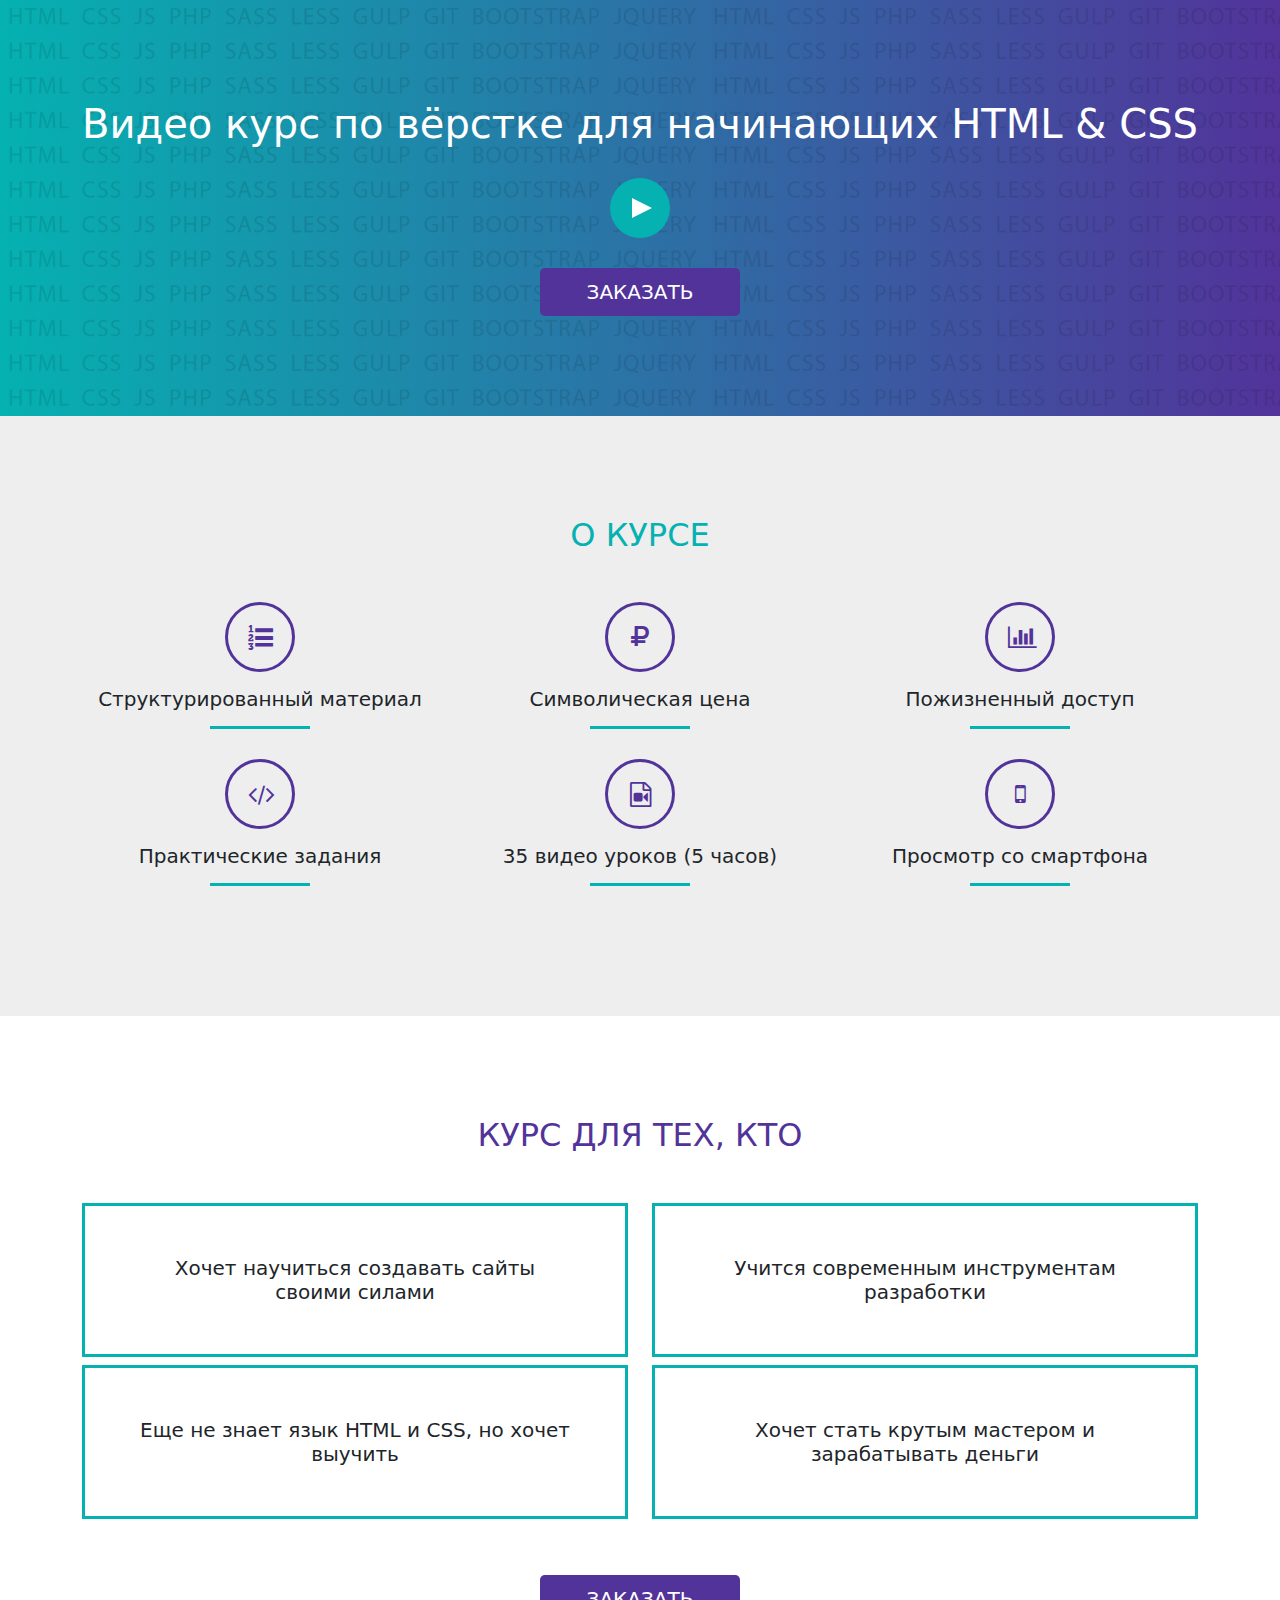
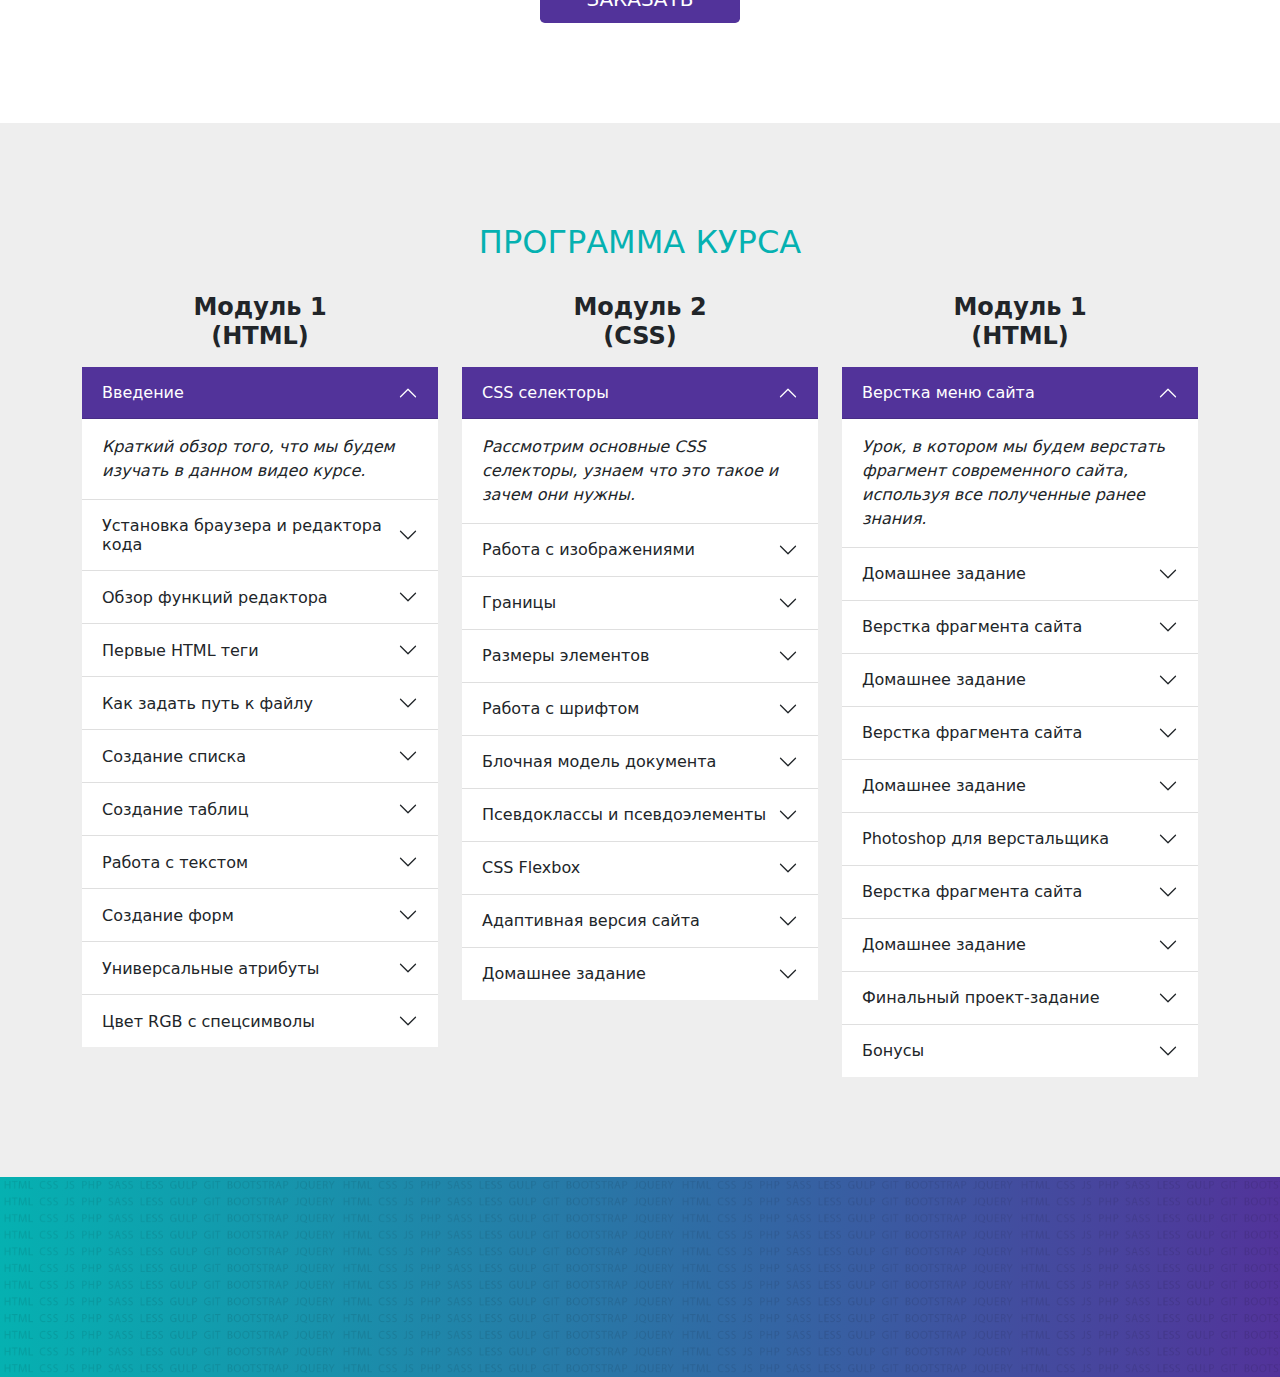
<file: task1/index.html>
<!DOCTYPE html>
<html lang="en">

<head>
  <meta charset="UTF-8">
  <meta name="viewport" content="width=device-width, initial-scale=1.0">
  <link rel="shortcut icon" href="./img/favicon.ico" type="image/x-icon">
  <link rel="stylesheet" href="./css/bootstrap.min.css">
  <link rel="stylesheet" href="./css/fontello.css">
  <link rel="stylesheet" href="./css/style.css">
  <title>Bootstrap task 1</title>
</head>

<body>
  <header>
    <div class="container">
      <div class="row">
        <div class="col-12">
          <h1 class="text-center text-white">Видео курс по вёрстке для начинающих HTML & CSS</h1>
          <div class="itd-play" data-bs-toggle="modal" data-bs-target="#exampleModal">
            <div class="itd-triangle"></div>
          </div>
          <a href="#footer" class="btn btn-itd btn-lg text-uppercase">Заказать</a>
        </div>
      </div>
    </div>
  </header>
  <section class="about">
    <div class="container">
      <div class="row">
        <div class="col-12">
          <h2 class="text-center text-uppercase color1 mb-5">О курсе</h2>
        </div>
      </div>
      <div class="row">
        <div class="col-xl-4 col-md-6 col-sm-12">
          <div class="itd-circle"><i class="icon-list-numbered"></i></div>
          <h5 class="text-center">Структурированный материал</h5>
          <div class="line"></div>
        </div>
        <div class="col-xl-4 col-md-6 col-sm-12">
          <div class="itd-circle"><i class="icon-rouble"></i></div>
          <h5 class="text-center">Символическая цена</h5>
          <div class="line"></div>
        </div>
        <div class="col-xl-4 col-md-6 col-sm-12">
          <div class="itd-circle"><i class="icon-chart-bar"></i></div>
          <h5 class="text-center">Пожизненный доступ</h5>
          <div class="line"></div>
        </div>
        <div class="col-xl-4 col-md-6 col-sm-12">
          <div class="itd-circle"><i class="icon-code"></i></div>
          <h5 class="text-center">Практические задания</h5>
          <div class="line"></div>
        </div>
        <div class="col-xl-4 col-md-6 col-sm-12">
          <div class="itd-circle"><i class="icon-file-video"></i></div>
          <h5 class="text-center">35 видео уроков (5 часов)</h5>
          <div class="line"></div>
        </div>
        <div class="col-xl-4 col-md-6 col-sm-12">
          <div class="itd-circle"><i class="icon-mobile"></i></div>
          <h5 class="text-center">Просмотр со смартфона</h5>
          <div class="line"></div>
        </div>
      </div>
    </div>
  </section>

  <section class="forwhom">
    <div class="container">
      <div class="row">
        <div class="col-12">
          <h2 class="text-center text-uppercase color2 mb-5">КУРС ДЛЯ ТЕХ, КТО</h2>
        </div>
      </div>
      <div class="row mb-5">
        <div class="col-md-6 col-sm-12">
          <h5 class="text-center">Хочет научиться создавать сайты своими силами</h5>
        </div>
        <div class="col-md-6 col-sm-12">
          <h5 class="text-center">Учится современным инструментам разработки</h5>
        </div>
        <div class="col-md-6 col-sm-12">
          <h5 class="text-center">Еще не знает язык HTML и CSS, но хочет выучить</h5>
        </div>
        <div class="col-md-6 col-sm-12">
          <h5 class="text-center">Хочет стать крутым мастером и зарабатывать деньги</h5>
        </div>
      </div>
      <div class="row">
        <div class="col-12">
          <a href="#footer" class="btn btn-itd btn-lg text-uppercase">Заказать</a>
        </div>
      </div>
    </div>
  </section>

  <section class="shedule">
    <div class="container">
      <div class="row">
        <div class="col-12">
          <h2 class="text-center text-uppercase color1 mb-3">ПРОГРАММА КУРСА</h2>
        </div>
      </div>
      <div class="row">
        <div class="col-md-4 col-sm-12">
          <h4 class="text-center fw-bold mb-3 mt-3">Модуль 1<br>(HTML)</h4>
          <div class="accordion accordion-flush" id="accordion1">
            <div class="accordion-item">
              <h2 class="accordion-header" id="heading1">
                <button class="accordion-button" type="button" data-bs-toggle="collapse" data-bs-target="#flush-collapse1" aria-expanded="false" aria-controls="flush-collapse1">
                  Введение
                </button>
              </h2>
              <div id="flush-collapse1" class="accordion-collapse collapse show" aria-labelledby="heading1" data-bs-parent="#accordion1">
                <div class="accordion-body fst-italic">Краткий обзор того, что мы будем изучать в данном видео курсе.</div>
              </div>
            </div>
            <div class="accordion-item">
              <h2 class="accordion-header" id="heading2">
                <button class="accordion-button collapsed" type="button" data-bs-toggle="collapse" data-bs-target="#flush-collapse2" aria-expanded="false" aria-controls="flush-collapse2">
                  Установка браузера и редактора кода
                </button>
              </h2>
              <div id="flush-collapse2" class="accordion-collapse collapse" aria-labelledby="heading2" data-bs-parent="#accordion1">
                <div class="accordion-body fst-italic fst-italic">В этом уроке мы установим браузер Google Chrome и редактор кода VS Code.</div>
              </div>
            </div>
            <div class="accordion-item">
              <h2 class="accordion-header" id="heading3">
                <button class="accordion-button collapsed" type="button" data-bs-toggle="collapse" data-bs-target="#flush-collapse3" aria-expanded="false" aria-controls="flush-collapse3">
                  Обзор функций редактора
                </button>
              </h2>
              <div id="flush-collapse3" class="accordion-collapse collapse" aria-labelledby="heading3" data-bs-parent="#accordion1">
                <div class="accordion-body fst-italic">Рассмотрим функции редактора VS Code и узнаем как с ним работать.</div>
              </div>
            </div>
            <div class="accordion-item">
              <h2 class="accordion-header" id="heading4">
                <button class="accordion-button collapsed" type="button" data-bs-toggle="collapse" data-bs-target="#flush-collapse4" aria-expanded="false" aria-controls="flush-collapse4">
                  Первые HTML теги
                </button>
              </h2>
              <div id="flush-collapse4" class="accordion-collapse collapse" aria-labelledby="heading4" data-bs-parent="#accordion1">
                <div class="accordion-body fst-italic">Выучим свои первые HTML теги, с помощью которых и создаются любые сайты.</div>
              </div>
            </div>
            <div class="accordion-item">
              <h2 class="accordion-header" id="heading5">
                <button class="accordion-button collapsed" type="button" data-bs-toggle="collapse" data-bs-target="#flush-collapse5" aria-expanded="false" aria-controls="flush-collapse5">
                  Как задать путь к файлу
                </button>
              </h2>
              <div id="flush-collapse5" class="accordion-collapse collapse" aria-labelledby="heading5" data-bs-parent="#accordion1">
                <div class="accordion-body fst-italic">Научимся правильно указывать путь к файлам изображений и другим страницам сайта.</div>
              </div>
            </div>
            <div class="accordion-item">
              <h2 class="accordion-header" id="heading6">
                <button class="accordion-button collapsed" type="button" data-bs-toggle="collapse" data-bs-target="#flush-collapse6" aria-expanded="false" aria-controls="flush-collapse6">
                  Создание списка
                </button>
              </h2>
              <div id="flush-collapse6" class="accordion-collapse collapse" aria-labelledby="heading6" data-bs-parent="#accordion1">
                <div class="accordion-body fst-italic">Научимся создавать списки на своем сайте.</div>
              </div>
            </div>
            <div class="accordion-item">
              <h2 class="accordion-header" id="heading7">
                <button class="accordion-button collapsed" type="button" data-bs-toggle="collapse" data-bs-target="#flush-collapse7" aria-expanded="false" aria-controls="flush-collapse7">
                  Создание таблиц
                </button>
              </h2>
              <div id="flush-collapse7" class="accordion-collapse collapse" aria-labelledby="heading7" data-bs-parent="#accordion1">
                <div class="accordion-body fst-italic">В этом уроке мы рассмотри, как создавать таблицы на языке HTML.</div>
              </div>
            </div>
            <div class="accordion-item">
              <h2 class="accordion-header" id="heading8">
                <button class="accordion-button collapsed" type="button" data-bs-toggle="collapse" data-bs-target="#flush-collapse8" aria-expanded="false" aria-controls="flush-collapse8">
                  Работа с текстом
                </button>
              </h2>
              <div id="flush-collapse8" class="accordion-collapse collapse" aria-labelledby="heading8" data-bs-parent="#accordion1">
                <div class="accordion-body fst-italic">В этом видео уроке мы узнаем, как работать с текстом.</div>
              </div>
            </div>
            <div class="accordion-item">
              <h2 class="accordion-header" id="heading9">
                <button class="accordion-button collapsed" type="button" data-bs-toggle="collapse" data-bs-target="#flush-collapse9" aria-expanded="false" aria-controls="flush-collapse9">
                  Создание форм
                </button>
              </h2>
              <div id="flush-collapse9" class="accordion-collapse collapse" aria-labelledby="heading9" data-bs-parent="#accordion1">
                <div class="accordion-body fst-italic">Научимся создавать формы для ввода текста, флажки и кнопки.</div>
              </div>
            </div>
            <div class="accordion-item">
              <h2 class="accordion-header" id="heading10">
                <button class="accordion-button collapsed" type="button" data-bs-toggle="collapse" data-bs-target="#flush-collapse10" aria-expanded="false" aria-controls="flush-collapse10">
                  Универсальные атрибуты
                </button>
              </h2>
              <div id="flush-collapse10" class="accordion-collapse collapse" aria-labelledby="heading10" data-bs-parent="#accordion1">
                <div class="accordion-body fst-italic">Рассмотрим универсальные атрибуты, которые можно добавлять любому HTML тегу.</div>
              </div>
            </div>
            <div class="accordion-item">
              <h2 class="accordion-header" id="heading11">
                <button class="accordion-button collapsed" type="button" data-bs-toggle="collapse" data-bs-target="#flush-collapse11" aria-expanded="false" aria-controls="flush-collapse11">
                  Цвет RGB с спецсимволы
                </button>
              </h2>
              <div id="flush-collapse11" class="accordion-collapse collapse" aria-labelledby="heading11" data-bs-parent="#accordion1">
                <div class="accordion-body fst-italic">Научимся работать с RGB цветом и добавлять специальные символы на свой сайт.</div>
              </div>
            </div>
          </div>
        </div>

        <div class="col-md-4 col-sm-12">
          <h4 class="text-center fw-bold mb-3 mt-3">Модуль 2<br>(CSS)</h4>
          <div class="accordion accordion-flush" id="accordion2">
            <div class="accordion-item">
              <h2 class="accordion-header" id="heading2_1">
                <button class="accordion-button" type="button" data-bs-toggle="collapse" data-bs-target="#flush-collapse2_1" aria-expanded="false" aria-controls="flush-collapse2_1">
                  CSS селекторы
                </button>
              </h2>
              <div id="flush-collapse2_1" class="accordion-collapse collapse show" aria-labelledby="heading2_1" data-bs-parent="#accordion2">
                <div class="accordion-body fst-italic">Рассмотрим основные CSS селекторы, узнаем что это такое и зачем они нужны.</div>
              </div>
            </div>
            <div class="accordion-item">
              <h2 class="accordion-header" id="heading2_2">
                <button class="accordion-button collapsed" type="button" data-bs-toggle="collapse" data-bs-target="#flush-collapse2_2" aria-expanded="false" aria-controls="flush-collapse2_2">
                  Работа с изображениями
                </button>
              </h2>
              <div id="flush-collapse2_2" class="accordion-collapse collapse" aria-labelledby="heading2_2" data-bs-parent="#accordion2">
                <div class="accordion-body fst-italic fst-italic">Научимся работать с изображениями на языке CSS.</div>
              </div>
            </div>
            <div class="accordion-item">
              <h2 class="accordion-header" id="heading2_3">
                <button class="accordion-button collapsed" type="button" data-bs-toggle="collapse" data-bs-target="#flush-collapse2_3" aria-expanded="false" aria-controls="flush-collapse2_3">
                  Границы
                </button>
              </h2>
              <div id="flush-collapse2_3" class="accordion-collapse collapse" aria-labelledby="heading2_3" data-bs-parent="#accordion2">
                <div class="accordion-body fst-italic">В этом уроке мы научимся создавать границы вокруг любого элемента на сайте и стилизовать их.</div>
              </div>
            </div>
            <div class="accordion-item">
              <h2 class="accordion-header" id="heading2_4">
                <button class="accordion-button collapsed" type="button" data-bs-toggle="collapse" data-bs-target="#flush-collapse2_4" aria-expanded="false" aria-controls="flush-collapse2_4">
                  Размеры элементов
                </button>
              </h2>
              <div id="flush-collapse2_4" class="accordion-collapse collapse" aria-labelledby="heading2_4" data-bs-parent="#accordion2">
                <div class="accordion-body fst-italic">Разберемся, как изменять размеры элементов на странице с помощью CSS.</div>
              </div>
            </div>
            <div class="accordion-item">
              <h2 class="accordion-header" id="heading2_5">
                <button class="accordion-button collapsed" type="button" data-bs-toggle="collapse" data-bs-target="#flush-collapse2_5" aria-expanded="false" aria-controls="flush-collapse2_5">
                  Работа с шрифтом
                </button>
              </h2>
              <div id="flush-collapse2_5" class="accordion-collapse collapse" aria-labelledby="heading2_5" data-bs-parent="#accordion2">
                <div class="accordion-body fst-italic">Научимся работать со шрифтами. Установим свой шрифт на сайт.</div>
              </div>
            </div>
            <div class="accordion-item">
              <h2 class="accordion-header" id="heading2_6">
                <button class="accordion-button collapsed" type="button" data-bs-toggle="collapse" data-bs-target="#flush-collapse2_6" aria-expanded="false" aria-controls="flush-collapse2_6">
                  Блочная модель документа
                </button>
              </h2>
              <div id="flush-collapse2_6" class="accordion-collapse collapse" aria-labelledby="heading2_6" data-bs-parent="#accordion2">
                <div class="accordion-body fst-italic">В этом уроке мы поговорим про блочную модель документа и научимся пользоваться блочной моделью.</div>
              </div>
            </div>
            <div class="accordion-item">
              <h2 class="accordion-header" id="heading2_7">
                <button class="accordion-button collapsed" type="button" data-bs-toggle="collapse" data-bs-target="#flush-collapse2_7" aria-expanded="false" aria-controls="flush-collapse2_7">
                  Псевдоклассы и псевдоэлементы
                </button>
              </h2>
              <div id="flush-collapse2_7" class="accordion-collapse collapse" aria-labelledby="heading2_7" data-bs-parent="#accordion2">
                <div class="accordion-body fst-italic">Псевдоклассы и псевдоэлементы на языке CSS позволяют расширять основные возможности языка, которые мы уже выучили.</div>
              </div>
            </div>
            <div class="accordion-item">
              <h2 class="accordion-header" id="heading2_8">
                <button class="accordion-button collapsed" type="button" data-bs-toggle="collapse" data-bs-target="#flush-collapse2_8" aria-expanded="false" aria-controls="flush-collapse2_8">
                  CSS Flexbox
                </button>
              </h2>
              <div id="flush-collapse2_8" class="accordion-collapse collapse" aria-labelledby="heading2_8" data-bs-parent="#accordion2">
                <div class="accordion-body fst-italic">В этом уроке мы изучим базовые приемы Flexbox верстки и будем применять их в следующем модуле.</div>
              </div>
            </div>
            <div class="accordion-item">
              <h2 class="accordion-header" id="heading2_9">
                <button class="accordion-button collapsed" type="button" data-bs-toggle="collapse" data-bs-target="#flush-collapse2_9" aria-expanded="false" aria-controls="flush-collapse2_9">
                  Адаптивная версия сайта
                </button>
              </h2>
              <div id="flush-collapse2_9" class="accordion-collapse collapse" aria-labelledby="heading2_9" data-bs-parent="#accordion2">
                <div class="accordion-body fst-italic">В этом уроке мы будем учиться создавать адаптивную сетку на CSS. Так же научимся работать с переменными и функцией calc. Узнаем, как создавать медиа-запросы, чтобы сделать адаптивную версию своего сайта для мобильных устройств. Научимся создавать макет с 12-колончатой сеткой в Photoshop, сравним нашу сетку с сеткой Bootstrap 5, а так же научимся её подключать и узнаем как проверять свой сайт на эмуляторе мобильных устроств прямо с браузера на ПК.</div>
              </div>
            </div>
            <div class="accordion-item">
              <h2 class="accordion-header" id="heading2_10">
                <button class="accordion-button collapsed" type="button" data-bs-toggle="collapse" data-bs-target="#flush-collapse2_10" aria-expanded="false" aria-controls="flush-collapse2_10">
                  Домашнее задание
                </button>
              </h2>
              <div id="flush-collapse2_10" class="accordion-collapse collapse" aria-labelledby="heading2_10" data-bs-parent="#accordion2">
                <div class="accordion-body fst-italic">Задание для практики по теме 'создание адаптивной сетки на CSS'.</div>
              </div>
            </div>
          </div>
        </div>

        <div class="col-md-4 col-sm-12">
          <h4 class="text-center fw-bold mb-3 mt-3">Модуль 1<br>(HTML)</h4>
          <div class="accordion accordion-flush" id="accordion3">
            <div class="accordion-item">
              <h2 class="accordion-header" id="heading3_1">
                <button class="accordion-button" type="button" data-bs-toggle="collapse" data-bs-target="#flush-collapse3_1" aria-expanded="false" aria-controls="flush-collapse3_1">
                  Верстка меню сайта
                </button>
              </h2>
              <div id="flush-collapse3_1" class="accordion-collapse collapse show" aria-labelledby="heading3_1" data-bs-parent="#accordion3">
                <div class="accordion-body fst-italic">Урок, в котором мы будем верстать фрагмент современного сайта, используя все полученные ранее знания.</div>
              </div>
            </div>
            <div class="accordion-item">
              <h2 class="accordion-header" id="heading3_2">
                <button class="accordion-button collapsed" type="button" data-bs-toggle="collapse" data-bs-target="#flush-collapse3_2" aria-expanded="false" aria-controls="flush-collapse3_2">
                  Домашнее задание
                </button>
              </h2>
              <div id="flush-collapse3_2" class="accordion-collapse collapse" aria-labelledby="heading3_2" data-bs-parent="#accordion3">
                <div class="accordion-body fst-italic fst-italic">Домашнее задание для закрепления изученного материала в предыдущем уроке.</div>
              </div>
            </div>
            <div class="accordion-item">
              <h2 class="accordion-header" id="heading3_3">
                <button class="accordion-button collapsed" type="button" data-bs-toggle="collapse" data-bs-target="#flush-collapse3_3" aria-expanded="false" aria-controls="flush-collapse3_3">
                  Верстка фрагмента сайта
                </button>
              </h2>
              <div id="flush-collapse3_3" class="accordion-collapse collapse" aria-labelledby="heading3_3" data-bs-parent="#accordion3">
                <div class="accordion-body fst-italic">Урок, в котором мы будем верстать фрагмент современного сайта, используя все полученные ранее знания.</div>
              </div>
            </div>
            <div class="accordion-item">
              <h2 class="accordion-header" id="heading3_4">
                <button class="accordion-button collapsed" type="button" data-bs-toggle="collapse" data-bs-target="#flush-collapse3_4" aria-expanded="false" aria-controls="flush-collapse3_4">
                  Домашнее задание
                </button>
              </h2>
              <div id="flush-collapse3_4" class="accordion-collapse collapse" aria-labelledby="heading3_4" data-bs-parent="#accordion3">
                <div class="accordion-body fst-italic">Домашнее задание для закрепления изученного материала в предыдущем уроке.</div>
              </div>
            </div>
            <div class="accordion-item">
              <h2 class="accordion-header" id="heading3_5">
                <button class="accordion-button collapsed" type="button" data-bs-toggle="collapse" data-bs-target="#flush-collapse3_5" aria-expanded="false" aria-controls="flush-collapse3_5">
                  Верстка фрагмента сайта
                </button>
              </h2>
              <div id="flush-collapse3_5" class="accordion-collapse collapse" aria-labelledby="heading3_5" data-bs-parent="#accordion3">
                <div class="accordion-body fst-italic">Урок, в котором мы будем верстать фрагмент современного сайта, используя все полученные ранее знания.</div>
              </div>
            </div>
            <div class="accordion-item">
              <h2 class="accordion-header" id="heading3_6">
                <button class="accordion-button collapsed" type="button" data-bs-toggle="collapse" data-bs-target="#flush-collapse3_6" aria-expanded="false" aria-controls="flush-collapse3_6">
                  Домашнее задание
                </button>
              </h2>
              <div id="flush-collapse3_6" class="accordion-collapse collapse" aria-labelledby="heading3_6" data-bs-parent="#accordion3">
                <div class="accordion-body fst-italic">Домашнее задание для закрепления изученного материала в предыдущем уроке.</div>
              </div>
            </div>
            <div class="accordion-item">
              <h2 class="accordion-header" id="heading3_7">
                <button class="accordion-button collapsed" type="button" data-bs-toggle="collapse" data-bs-target="#flush-collapse3_7" aria-expanded="false" aria-controls="flush-collapse3_7">
                  Photoshop для верстальщика
                </button>
              </h2>
              <div id="flush-collapse3_7" class="accordion-collapse collapse" aria-labelledby="heading3_7" data-bs-parent="#accordion3">
                <div class="accordion-body fst-italic">В этом уроке мы рассмотрим графический редактор Photoshop и научимся основным приемам, которые могут пригодиться верстальщику.</div>
              </div>
            </div>
            <div class="accordion-item">
              <h2 class="accordion-header" id="heading3_8">
                <button class="accordion-button collapsed" type="button" data-bs-toggle="collapse" data-bs-target="#flush-collapse3_8" aria-expanded="false" aria-controls="flush-collapse3_8">
                  Верстка фрагмента сайта
                </button>
              </h2>
              <div id="flush-collapse3_8" class="accordion-collapse collapse" aria-labelledby="heading3_8" data-bs-parent="#accordion3">
                <div class="accordion-body fst-italic">Урок, в котором мы будем верстать фрагмент современного сайта, используя все полученные ранее знания.</div>
              </div>
            </div>
            <div class="accordion-item">
              <h2 class="accordion-header" id="heading3_9">
                <button class="accordion-button collapsed" type="button" data-bs-toggle="collapse" data-bs-target="#flush-collapse3_9" aria-expanded="false" aria-controls="flush-collapse3_9">
                  Домашнее задание
                </button>
              </h2>
              <div id="flush-collapse3_9" class="accordion-collapse collapse" aria-labelledby="heading3_9" data-bs-parent="#accordion3">
                <div class="accordion-body fst-italic">Домашнее задание для закрепления изученного материала в предыдущем уроке.</div>
              </div>
            </div>
            <div class="accordion-item">
              <h2 class="accordion-header" id="heading3_10">
                <button class="accordion-button collapsed" type="button" data-bs-toggle="collapse" data-bs-target="#flush-collapse3_10" aria-expanded="false" aria-controls="flush-collapse3_10">
                  Финальный проект-задание
                </button>
              </h2>
              <div id="flush-collapse3_10" class="accordion-collapse collapse" aria-labelledby="heading3_10" data-bs-parent="#accordion3">
                <div class="accordion-body fst-italic">Подведение итогов и финальный проект, который вы сможете выполнить самостоятельно и добавить эту работу себе в портфолио.</div>
              </div>
            </div>
            <div class="accordion-item">
              <h2 class="accordion-header" id="heading3_11">
                <button class="accordion-button collapsed" type="button" data-bs-toggle="collapse" data-bs-target="#flush-collapse3_11" aria-expanded="false" aria-controls="flush-collapse3_11">
                  Бонусы
                </button>
              </h2>
              <div id="flush-collapse3_11" class="accordion-collapse collapse" aria-labelledby="heading3_11" data-bs-parent="#accordion3">
                <div class="accordion-body fst-italic">Вы получите все исходные коды к лекциям и домашним заданиям этого модуля, дополнительные материалами, которые будут вам полезны при разработке и ссылки на большое количество проверенных онлайн ресурсов, которые помогут вам при создании сайта.</div>
              </div>
            </div>
          </div>
        </div>

      </div>
    </div>
  </section>

  <footer id="footer">

  </footer>

  <div class="modal fade" id="exampleModal" tabindex="-1" aria-labelledby="exampleModalLabel" aria-hidden="true">
    <div class="modal-dialog">
      <div class="modal-content">
        <div class="modal-header">
          <h1 class="modal-title fs-5" id="exampleModalLabel">Трейлер видео курса по HTML и CSS</h1>
          <button type="button" class="btn-close" data-bs-dismiss="modal" aria-label="Close"></button>
        </div>
        <div class="modal-body">
          <div class='embed-container'>
            <iframe src='https://www.youtube.com/embed//41tdjZWeCH0' frameborder='0' allowfullscreen></iframe>
          </div>
        </div>
      </div>
    </div>
  </div>
  <script src="../task1/js/bootstrap.bundle.min.js"></script>
</body>

</html>
</file>
<file: task1/css/fontello.css>
@font-face {
  font-family: 'fontello';
  src: url('../font/fontello.eot?42172333');
  src: url('../font/fontello.eot?42172333#iefix') format('embedded-opentype'),
       url('../font/fontello.woff2?42172333') format('woff2'),
       url('../font/fontello.woff?42172333') format('woff'),
       url('../font/fontello.ttf?42172333') format('truetype'),
       url('../font/fontello.svg?42172333#fontello') format('svg');
  font-weight: normal;
  font-style: normal;
}
/* Chrome hack: SVG is rendered more smooth in Windozze. 100% magic, uncomment if you need it. */
/* Note, that will break hinting! In other OS-es font will be not as sharp as it could be */
/*
@media screen and (-webkit-min-device-pixel-ratio:0) {
  @font-face {
    font-family: 'fontello';
    src: url('../font/fontello.svg?42172333#fontello') format('svg');
  }
}
*/
 
 [class^="icon-"]:before, [class*=" icon-"]:before {
  font-family: "fontello";
  font-style: normal;
  font-weight: normal;
  speak: never;
 
  display: inline-block;
  text-decoration: inherit;
  width: 1em;
  margin-right: .2em;
  text-align: center;
  /* opacity: .8; */
 
  /* For safety - reset parent styles, that can break glyph codes*/
  font-variant: normal;
  text-transform: none;
 
  /* fix buttons height, for twitter bootstrap */
  line-height: 1em;
 
  /* Animation center compensation - margins should be symmetric */
  /* remove if not needed */
  margin-left: .2em;
 
  /* you can be more comfortable with increased icons size */
  /* font-size: 120%; */
 
  /* Font smoothing. That was taken from TWBS */
  -webkit-font-smoothing: antialiased;
  -moz-osx-font-smoothing: grayscale;
 
  /* Uncomment for 3D effect */
  /* text-shadow: 1px 1px 1px rgba(127, 127, 127, 0.3); */
}
 
.icon-phone:before { content: '\e800'; } /* '' */
.icon-location:before { content: '\e801'; } /* '' */
.icon-heart:before { content: '\e802'; } /* '' */
.icon-upload-cloud-outline:before { content: '\e803'; } /* '' */
.icon-chart-bar:before { content: '\e804'; } /* '' */
.icon-help:before { content: '\e805'; } /* '' */
.icon-thumbs-up:before { content: '\e806'; } /* '' */
.icon-group:before { content: '\e807'; } /* '' */
.icon-down-open:before { content: '\e808'; } /* '' */
.icon-left-open:before { content: '\e809'; } /* '' */
.icon-right-open:before { content: '\e80a'; } /* '' */
.icon-up-open:before { content: '\e80b'; } /* '' */
.icon-down-dir:before { content: '\e80c'; } /* '' */
.icon-up-dir:before { content: '\e80d'; } /* '' */
.icon-left-dir:before { content: '\e80e'; } /* '' */
.icon-right-dir:before { content: '\e80f'; } /* '' */
.icon-twitter:before { content: '\f099'; } /* '' */
.icon-facebook:before { content: '\f09a'; } /* '' */
.icon-github-circled:before { content: '\f09b'; } /* '' */
.icon-list-numbered:before { content: '\f0cb'; } /* '' */
.icon-mail-alt:before { content: '\f0e0'; } /* '' */
.icon-mobile:before { content: '\f10b'; } /* '' */
.icon-code:before { content: '\f121'; } /* '' */
.icon-rouble:before { content: '\f158'; } /* '' */
.icon-youtube-play:before { content: '\f16a'; } /* '' */
.icon-instagram:before { content: '\f16d'; } /* '' */
.icon-vkontakte:before { content: '\f189'; } /* '' */
.icon-file-video:before { content: '\f1c8'; } /* '' */
.icon-paper-plane:before { content: '\f1d8'; } /* '' */
.icon-chart-line:before { content: '\f201'; } /* '' */
</file>
<file: task1/css/style.css>
:root {
  --color1: #05b1b1;
  --color2: #52339a;
}

.color1 {
  color: var(--color1);
}

.color2 {
  color: var(--color2);
}

.bg1 {
  color: var(--color1);
}

.bg2 {
  color: var(--color2);
}

footer,
section {
  padding: 100px 0;
}

header {
  padding: 100px 0;
}

header,
footer {
  background: url(../img/pattern.png), var(--color1);
  background: url(../img/pattern.png), -moz-linear-gradient(left, var(--color1) 0%, var(--color2) 100%);
  background: url(../img/pattern.png), -webkit-linear-gradient(left, var(--color1) 0%, var(--color2) 100%);
  background: url(../img/pattern.png), -o-linear-gradient(left, var(--color1) 0%, var(--color2) 100%);
  background: url(../img/pattern.png), -ms-linear-gradient(left, var(--color1) 0%, var(--color2) 100%);
  background: url(../img/pattern.png), linear-gradient(to right, var(--color1) 0%, var(--color2) 100%);
  filter: url(../img/pattern.png), progid:DXImageTransform.Microsoft.gradient(startColorstr=var(--color1), endColorstr=var(--color2), GradientType=1);
  background-size: contain;
}

.itd-play {
  background-color: var(--color1);
  width: 60px;
  height: 60px;
  border-radius: 50%;
  display: flex;
  justify-content: center;
  align-items: center;
  cursor: pointer;
  margin: 30px auto;
  transition: all 0.2s ease;
}

.itd-play:hover {
  background-color: var(--color2);
}

.itd-triangle {
  margin-right: -3px;
  width: 0;
  height: 0;
  border-style: solid;
  border-width: 10px 0 10px 20px;
  border-color: transparent transparent transparent var(--bs-white);
}

.btn-itd {
  display: block;
  max-width: 200px;
  margin: 0 auto;
  padding: 8px 30px;
  color: var(--bs-white);
  background-color: var(--color2);
}

.btn-itd:hover {
  color: var(--bs-white);
  background-color: var(--color1);
}

.embed-container {
  position: relative;
  padding-bottom: 56.25%;
  height: 0;
  overflow: hidden;
  max-width: 100%;
}

.embed-container iframe,
.embed-container object,
.embed-container embed {
  position: absolute;
  top: 0;
  left: 0;
  width: 100%;
  height: 100%;
}

.about,
.shedule {
  background-color: #eee;
}

.about i {
  font-size: 25px;
  color: var(--color2);
}

.itd-circle {
  margin: 0 auto 15px;
  width: 70px;
  height: 70px;
  border: 3px solid var(--color2);
  border-radius: 50%;
  display: flex;
  justify-content: center;
  align-items: center;
}

.line {
  width: 100px;
  height: 3px;
  background-color: var(--color1);
  margin: 15px auto 30px;
}

.forwhom h5 {
  padding: 50px;
  border: 3px solid var(--color1);
}

.accordion-button:not(.collapsed) {
  color: var(--bs-white);
  background-color: var(--color2);
}

.accordion-button:not(.collapsed)::after {
  background-image: url("data:image/svg+xml,%3csvg xmlns='http://www.w3.org/2000/svg' viewBox='0 0 16 16' fill='white'%3e%3cpath fill-rule='evenodd' d='M1.646 4.646a.5.5 0 0 1 .708 0L8 10.293l5.646-5.647a.5.5 0 0 1 .708.708l-6 6a.5.5 0 0 1-.708 0l-6-6a.5.5 0 0 1 0-.708z'/%3e%3c/svg%3e");
}
</file>
